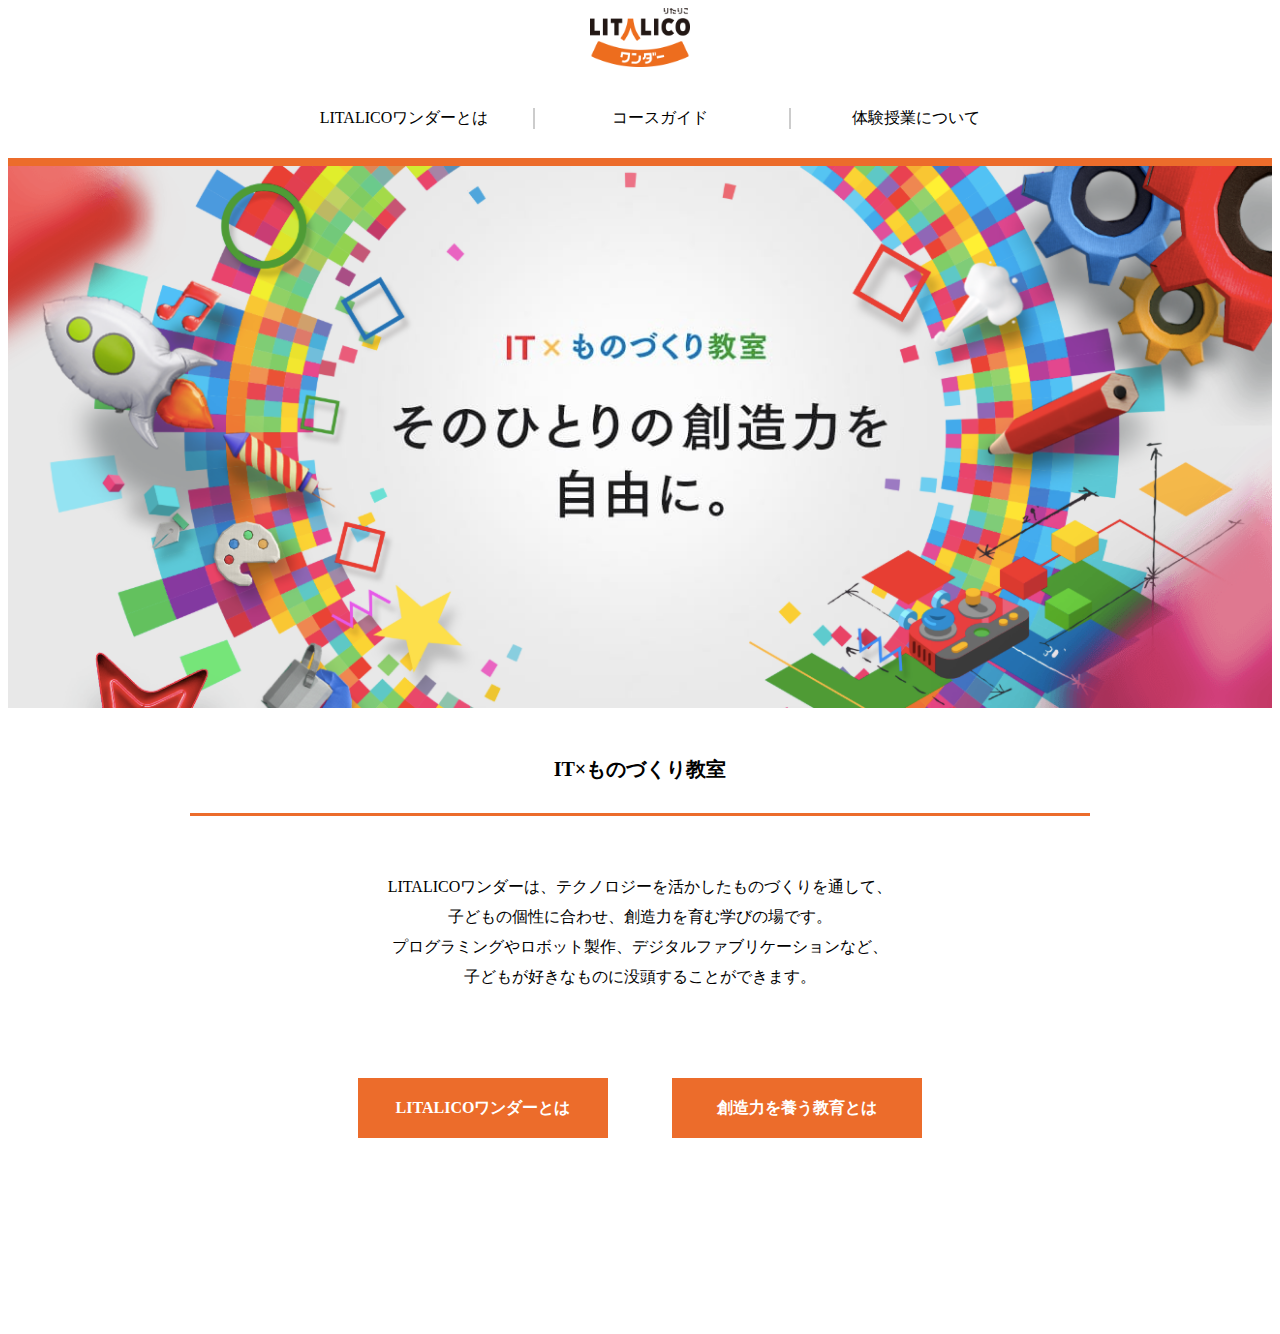
<file: html_practice/index.html>
<!DOCTYPE html> <!-- DOCTYPE宣言といい，これからHTMLを書いていくよという宣言のタグ -->
<html> <!-- ここからがHTMLであるということを示すタグ -->
    <head> <!-- 実際にはページに表示されない情報（ページのタイトルやどのCSSを使うかなど）を中に書くタグ -->
        <title>LITALICOワンダー</title>
        <link rel="stylesheet" type="text/css" href="./css/index.css">
    </head>
    <body> <!-- 実際にページに表示される情報（見出し，画像，リストなど）を中に書くタグ -->
        <!-- ロゴ -->
        <header>
            <img src="./images/ワンダーlogo.png" alt="LITALICOワンダー">
        </header>

        <!-- ナビゲーション -->
        <div class="nav-area">
            <ul>
                <li class="nav01">LITALICOワンダーとは</li>
                <li class="nav02">コースガイド</li>
                <li class="nav03">体験授業について</li>
            </ul>
        </div>

        <!-- アイキャッチ -->
        <div class="top-img">
            <img src="./images/eyecatch.png" alt="アイキャッチ">
        </div>

        <div class="content-area">
            <!-- 見出し -->
            <h1>IT×ものづくり教室</h1>

            <!-- パラグラフ -->
            <p>
                LITALICOワンダーは、テクノロジーを活かしたものづくりを通して、</br>
                子どもの個性に合わせ、創造力を育む学びの場です。</br>
                プログラミングやロボット製作、デジタルファブリケーションなど、</br>
                子どもが好きなものに没頭することができます。</br>
            </p>

            <!-- メニューボタン -->
            <ul>
                <li>LITALICOワンダーとは</li>
                <li>創造力を養う教育とは</li>
            </ul>
        </div>

    </body>
</html>
</file>
<file: html_practice/css/index.css>
body {
    color: #000000;
}

header {
    width: 100%;
    height: 100px;
    text-align: center;
}

header img {
    width: 100px;
    height: auto;
    margin: 0 auto;
}

.nav-area {
    width: 100%;
    height: 50px;
    margin: 0 auto;
}

.nav-area ul {
    width: 900px;
    height: auto;
    margin: 0 auto;
    text-align: center;
}

.nav-area li {
    width: 250px;
    height: auto;
    display: inline-block;
    text-align: center;
    list-style: none;
}
.nav-area li+ li {
    border-left: 2px solid #CCCCCC;
}

.top-img {
    width: 100%;
    height: auto;
    margin: 0 auto;
    border-top: 8px solid #ec6c2b;
}

.top-img img {
    text-align: center;
    width: 100%;
    height: auto;
}

.content-area {
    width: 900px;
    height: 600px;
    margin: 0 auto;
    background-color: #ffffff;
}

.content-area h1 {
    font-size: 20px;
    text-align: center;
    padding: 30px 50px;
    border-bottom: 3px solid #ec6c2b;
}

.content-area p {
    padding: 40px;
    text-align: center;
    line-height: 30px;
}

.content-area ul {
    padding: 0px;
    width: 800px;
    height: 60px;
    margin: 0 auto;
    text-align: center;
}

.content-area li {
    width: 250px;
    height: 60px;
    display: inline-block;
    margin: 30px;
    text-align: center;
    line-height: 60px;
    list-style: none;
    color: #ffffff;
    font-weight: 800;
    background-color: #ec6c2b;
}
</file>
